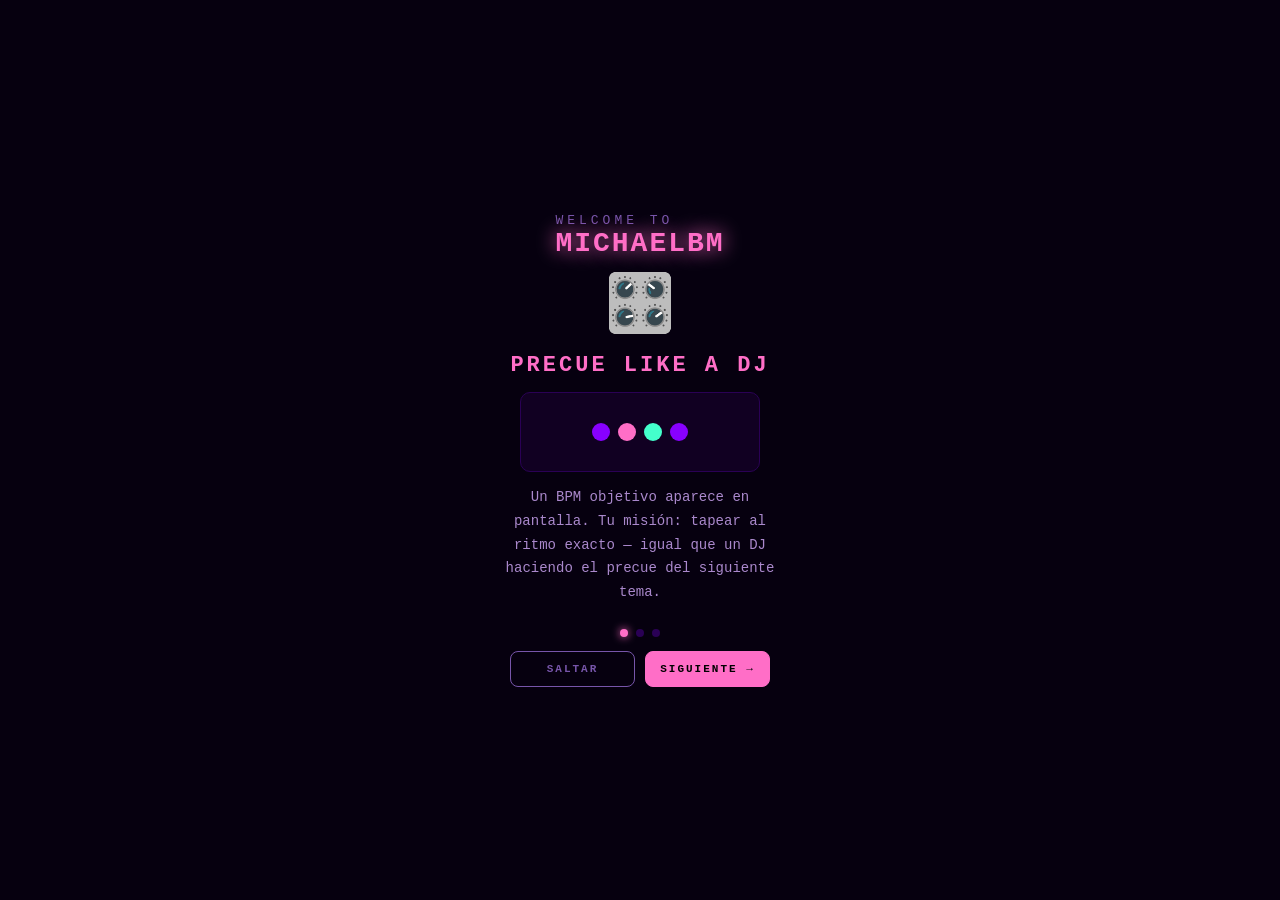
<file: michael_bm_game.html>
<!DOCTYPE html>
<html lang="en">
<head>
<meta charset="UTF-8">
<meta name="viewport" content="width=device-width,initial-scale=1,maximum-scale=1,user-scalable=no,viewport-fit=cover">
<meta name="apple-mobile-web-app-capable" content="yes">
<title>MichaelBM DJ Challenge</title>
<style>
:root {
  --pink:   #ff6ec7;
  --purple: #8800ff;
  --cyan:   #44ffcc;
  --gold:   #ffcc44;
  --red:    #ff3366;
  --bg:     #06000f;
  --panel:  rgba(10,0,24,0.96);
  --border: #2a0055;
  --muted:  #7755aa;
  --beat-dur: 0.484s;
}
*{margin:0;padding:0;box-sizing:border-box;-webkit-tap-highlight-color:transparent;}
html,body{width:100%;height:100%;overflow:hidden;background:var(--bg);color:#fff;font-family:'Courier New',monospace;touch-action:none;}
canvas{display:block;position:fixed;top:0;left:0;width:100%;height:100%;image-rendering:pixelated;}

/* ── SHARED ── */
.layer{position:fixed;top:0;left:0;right:0;bottom:0;z-index:10;}
.hidden{display:none!important;}
.btn{
  display:inline-flex;align-items:center;justify-content:center;gap:6px;
  background:rgba(136,0,255,0.15);border:1.5px solid var(--purple);
  color:#cc88ff;padding:0 18px;height:44px;border-radius:8px;
  cursor:pointer;font-family:inherit;font-size:13px;font-weight:bold;
  text-transform:uppercase;letter-spacing:2px;transition:all .12s;
  -webkit-user-select:none;user-select:none;
}
.btn:hover,.btn:active{background:var(--purple);color:#fff;box-shadow:0 0 18px var(--purple);}
.btn.active{background:var(--pink);border-color:var(--pink);color:#000;box-shadow:0 0 20px var(--pink);}
.btn.sm{height:36px;font-size:11px;padding:0 14px;}
.btn.ghost{background:transparent;border-color:var(--muted);color:var(--muted);}
.btn.ghost:hover{border-color:#fff;color:#fff;background:transparent;box-shadow:none;}
.pill{
  display:inline-flex;align-items:center;justify-content:center;flex-direction:column;
  background:rgba(8,0,22,0.90);border:1.5px solid rgba(80,0,160,0.7);
  backdrop-filter:blur(8px);-webkit-backdrop-filter:blur(8px);
  color:var(--muted);padding:8px 16px;border-radius:10px;cursor:pointer;
  font-family:inherit;font-size:12px;text-transform:uppercase;letter-spacing:1px;
  transition:all .12s;-webkit-user-select:none;user-select:none;min-width:90px;
}
.pill:active,.pill.sel{background:rgba(100,0,220,0.88);border-color:var(--pink);color:#fff;box-shadow:0 0 14px rgba(255,110,199,0.5);}
.pill .sub{font-size:10px;color:var(--gold);margin-top:2px;}
.pill.sel .sub{color:var(--gold);}
input[type=range]{
  -webkit-appearance:none;height:4px;background:var(--border);border-radius:2px;
  outline:none;cursor:pointer;width:100%;
}
input[type=range]::-webkit-slider-thumb{
  -webkit-appearance:none;width:16px;height:16px;background:var(--purple);
  border-radius:50%;box-shadow:0 0 8px var(--purple);
}
select{
  background:rgba(10,0,30,0.8);border:1.5px solid var(--border);color:var(--cyan);
  padding:6px 10px;font-family:inherit;font-size:12px;border-radius:6px;outline:none;cursor:pointer;
}

/* ──────────────────────────────
   ONBOARDING
────────────────────────────── */
#onboard{
  z-index:200;background:var(--bg);display:flex;flex-direction:column;
  align-items:center;justify-content:center;padding:20px;
}
.ob-wrap{width:100%;max-width:360px;display:flex;flex-direction:column;align-items:center;gap:0;}
.ob-slide{display:none;flex-direction:column;align-items:center;text-align:center;gap:14px;animation:fadeIn .3s ease;}
.ob-slide.active{display:flex;}
@keyframes fadeIn{from{opacity:0;transform:translateY(10px);}to{opacity:1;transform:none;}}
.ob-icon{font-size:56px;line-height:1;margin-bottom:4px;}
.ob-title{font-size:22px;font-weight:bold;letter-spacing:3px;text-transform:uppercase;}
.ob-body{font-size:14px;line-height:1.7;color:#aa88cc;max-width:280px;}
.ob-vis{
  width:240px;height:80px;border:1.5px solid var(--border);border-radius:10px;
  background:rgba(136,0,255,0.08);display:flex;align-items:center;justify-content:center;
  gap:8px;padding:10px;overflow:hidden;
}
.ob-beat{
  width:18px;height:18px;border-radius:50%;background:var(--purple);
  animation:obBeat 0.5s ease-in-out infinite;
}
.ob-beat:nth-child(2){animation-delay:0.125s;background:var(--pink);}
.ob-beat:nth-child(3){animation-delay:0.25s;background:var(--cyan);}
.ob-beat:nth-child(4){animation-delay:0.375s;}
@keyframes obBeat{0%,100%{transform:scale(.7);opacity:.5;}50%{transform:scale(1.2);opacity:1;}}
.ob-meter-wrap{width:160px;display:flex;flex-direction:column;gap:4px;}
.ob-meter-bar{height:10px;background:var(--border);border-radius:5px;overflow:hidden;}
.ob-fill{height:100%;width:0;border-radius:5px;animation:fillUp 1.8s ease-in-out infinite;background:linear-gradient(90deg,var(--purple),var(--pink));}
@keyframes fillUp{0%,100%{width:20%;}50%{width:92%;}}
.ob-meter-lbl{font-size:10px;color:var(--muted);text-align:center;letter-spacing:2px;}
.ob-streak{font-size:28px;font-weight:bold;color:var(--gold);animation:scoreUp 1.5s ease-in-out infinite;}
@keyframes scoreUp{0%,100%{opacity:.5;transform:scale(.9);}50%{opacity:1;transform:scale(1.08);}}
.ob-footer{display:flex;flex-direction:column;align-items:center;gap:14px;margin-top:24px;width:100%;}
.ob-dots{display:flex;gap:8px;}
.ob-dot{width:8px;height:8px;border-radius:50%;background:var(--border);transition:all .2s;}
.ob-dot.active{background:var(--pink);box-shadow:0 0 8px var(--pink);}
.ob-nav{display:flex;gap:10px;width:100%;max-width:260px;}
.ob-nav .btn{flex:1;}
.ob-logo{margin-bottom:20px;}
.ob-logo-txt{font-size:13px;color:var(--muted);letter-spacing:4px;text-transform:uppercase;}
.ob-logo-name{font-size:28px;font-weight:bold;color:var(--pink);letter-spacing:2px;text-shadow:0 0 20px var(--pink);}

/* ──────────────────────────────
   MENU OVERLAY
────────────────────────────── */
#menu{z-index:20;pointer-events:none;}
#menu-content{
  position:absolute;bottom:0;left:0;right:0;
  display:flex;flex-direction:column;align-items:center;
  padding:0 20px 40px;gap:16px;pointer-events:all;
  background:linear-gradient(to top,rgba(6,0,15,0.97) 55%,rgba(6,0,15,0.6) 80%,transparent 100%);
}
.menu-title{
  font-size:clamp(26px,7vw,46px);font-weight:bold;letter-spacing:3px;
  color:var(--pink);text-shadow:0 0 24px var(--pink),0 0 50px rgba(255,110,199,.3);
  text-align:center;line-height:1.1;
}
.menu-sub{font-size:clamp(11px,3vw,15px);color:var(--purple);letter-spacing:5px;text-transform:uppercase;}
.diff-row{display:flex;gap:10px;justify-content:center;flex-wrap:wrap;}
.menu-play{
  width:100%;max-width:300px;height:58px;background:var(--pink);border:none;
  border-radius:14px;color:#000;font-family:inherit;font-size:18px;font-weight:bold;
  letter-spacing:3px;cursor:pointer;box-shadow:0 0 30px rgba(255,110,199,.5);
  transition:all .12s;-webkit-user-select:none;user-select:none;
}
.menu-play:active{transform:scale(0.96);box-shadow:0 0 50px rgba(255,110,199,.8);}
.menu-studio-btn{
  width:100%;max-width:300px;height:46px;background:transparent;
  border:1.5px solid var(--cyan);border-radius:12px;color:var(--cyan);
  font-family:inherit;font-size:14px;font-weight:bold;letter-spacing:3px;
  cursor:pointer;transition:all .12s;-webkit-user-select:none;user-select:none;
}
.menu-studio-btn:active{background:rgba(68,255,204,.1);}
.menu-hint{font-size:10px;color:var(--border);letter-spacing:2px;text-align:center;margin-top:-4px;}

/* ──────────────────────────────
   GAME HUD
────────────────────────────── */
#gameHud{z-index:20;display:flex;flex-direction:column;pointer-events:none;}

/* Top bar */
.hud-top{
  display:flex;align-items:center;justify-content:space-between;
  padding:env(safe-area-inset-top,12px) 16px 10px;
  background:linear-gradient(to bottom,rgba(6,0,15,.9),transparent);
  pointer-events:all;
}
.hud-score{font-size:clamp(14px,4vw,18px);font-weight:bold;color:var(--pink);text-shadow:0 0 10px var(--pink);}
.hud-target{text-align:center;}
.hud-target-lbl{font-size:9px;color:var(--muted);letter-spacing:3px;text-transform:uppercase;}
.hud-target-bpm{font-size:clamp(20px,5.5vw,30px);font-weight:bold;color:var(--gold);text-shadow:0 0 12px var(--gold);line-height:1;}
.hud-right{text-align:right;display:flex;flex-direction:column;align-items:flex-end;gap:2px;}
.hud-time{font-size:clamp(13px,3.5vw,16px);color:#cc88ff;}
.hud-streak{font-size:11px;color:var(--pink);}

/* Bottom tap zone */
.hud-bottom{
  margin-top:auto;
  display:flex;flex-direction:column;align-items:center;
  padding:12px 20px calc(env(safe-area-inset-bottom,16px) + 12px);
  background:linear-gradient(to top,rgba(6,0,15,.95) 60%,transparent);
  pointer-events:all;gap:12px;
}
.precision-bar-wrap{width:100%;max-width:360px;}
.prec-label{display:flex;justify-content:space-between;margin-bottom:4px;}
.prec-lbl-txt{font-size:9px;color:var(--muted);letter-spacing:2px;text-transform:uppercase;}
.prec-val{font-size:11px;font-weight:bold;color:#fff;}
.prec-track{height:8px;background:rgba(42,0,85,.6);border-radius:4px;overflow:hidden;border:1px solid var(--border);}
.prec-fill{height:100%;border-radius:4px;transition:width .15s ease,background .2s ease;}
.bpm-readout{font-size:13px;color:var(--muted);letter-spacing:1px;text-align:center;min-height:18px;}
.bpm-readout.locked{color:var(--cyan);}
.bpm-readout.off{color:var(--red);}

/* Tap button */
.tap-area{position:relative;display:flex;align-items:center;justify-content:center;width:150px;height:150px;}
.beat-ring{
  position:absolute;inset:-20px;border-radius:50%;
  border:2px solid rgba(255,110,199,.35);
  animation:beatRing var(--beat-dur) ease-in-out infinite;
  pointer-events:none;
}
.beat-ring-2{
  position:absolute;inset:-8px;border-radius:50%;
  border:1.5px solid rgba(136,0,255,.45);
  animation:beatRing var(--beat-dur) ease-in-out infinite;
  animation-delay:calc(var(--beat-dur)*-.5);
  pointer-events:none;
}
@keyframes beatRing{
  0%,100%{transform:scale(.88);opacity:.3;}
  50%{transform:scale(1.08);opacity:.9;}
}
.tap-btn{
  width:130px;height:130px;border-radius:50%;
  background:radial-gradient(circle at 40% 35%,rgba(136,0,255,.4),rgba(6,0,15,.9));
  border:2.5px solid var(--purple);
  display:flex;align-items:center;justify-content:center;
  cursor:pointer;pointer-events:all;
  font-family:inherit;font-size:22px;font-weight:bold;
  color:#cc88ff;letter-spacing:4px;
  box-shadow:0 0 30px rgba(136,0,255,.4),inset 0 0 20px rgba(136,0,255,.1);
  transition:transform .07s,box-shadow .07s,background .07s;
  -webkit-user-select:none;user-select:none;position:relative;overflow:hidden;
}
.tap-btn:active,.tap-btn.hit{
  transform:scale(.92);
  background:radial-gradient(circle,rgba(136,0,255,.7),rgba(6,0,15,.6));
  box-shadow:0 0 60px var(--purple),inset 0 0 30px rgba(136,0,255,.3);
  color:#fff;
}
.tap-btn.good-flash{border-color:var(--cyan);box-shadow:0 0 50px var(--cyan);}
.tap-btn.bad-flash{border-color:var(--red);box-shadow:0 0 40px var(--red);}
.ripple{
  position:absolute;border-radius:50%;pointer-events:none;
  animation:rippleOut .5s ease-out forwards;
}
@keyframes rippleOut{
  from{width:20px;height:20px;margin:-10px;opacity:.8;}
  to{width:180px;height:180px;margin:-90px;opacity:0;}
}
/* Beat grid dots */
.beat-dots{display:flex;gap:8px;}
.bdot{
  width:10px;height:10px;border-radius:50%;border:1.5px solid var(--border);
  transition:all .08s;
}
.bdot.lit{background:var(--purple);border-color:#aa44ff;box-shadow:0 0 10px var(--purple);}

/* Quit button */
.quit-btn{
  position:absolute;top:calc(env(safe-area-inset-top,10px) + 8px);right:14px;
  width:36px;height:36px;border-radius:50%;
  background:rgba(255,255,255,.07);border:1px solid rgba(255,255,255,.15);
  color:#8866cc;font-size:18px;line-height:1;cursor:pointer;pointer-events:all;
  display:flex;align-items:center;justify-content:center;z-index:30;
}
.quit-btn:active{background:rgba(255,51,102,.3);color:#fff;border-color:var(--red);}

/* Rating badge */
.rating-badge{
  font-size:13px;font-weight:bold;letter-spacing:2px;text-transform:uppercase;
  min-height:20px;text-align:center;text-shadow:0 0 10px currentColor;
}

/* ──────────────────────────────
   GAME OVER
────────────────────────────── */
#gameOver{
  z-index:50;background:rgba(6,0,15,.88);
  display:flex;flex-direction:column;align-items:center;justify-content:center;
  padding:30px 20px;gap:0;
  backdrop-filter:blur(8px);-webkit-backdrop-filter:blur(8px);
}
.over-card{
  width:100%;max-width:340px;
  background:rgba(10,0,24,.9);border:1.5px solid var(--purple);
  border-radius:20px;padding:28px 24px;
  display:flex;flex-direction:column;align-items:center;gap:14px;
  box-shadow:0 0 40px rgba(136,0,255,.3);
}
.over-title{font-size:28px;font-weight:bold;letter-spacing:4px;color:var(--pink);text-shadow:0 0 20px var(--pink);}
.over-score{font-size:36px;font-weight:bold;color:var(--gold);text-shadow:0 0 15px var(--gold);}
.over-stats{display:flex;gap:20px;justify-content:center;flex-wrap:wrap;}
.over-stat{text-align:center;}
.over-stat-v{font-size:18px;font-weight:bold;color:#fff;}
.over-stat-l{font-size:9px;color:var(--muted);letter-spacing:2px;text-transform:uppercase;margin-top:2px;}
.over-rating{font-size:15px;font-weight:bold;letter-spacing:3px;text-transform:uppercase;text-shadow:0 0 12px currentColor;}
.over-divider{width:100%;height:1px;background:var(--border);}
.over-btns{display:flex;flex-direction:column;gap:10px;width:100%;}
.over-btns .btn{width:100%;height:50px;font-size:14px;border-radius:12px;}
.over-btns .btn:first-child{background:var(--pink);border-color:var(--pink);color:#000;font-size:16px;}
.over-btns .btn:first-child:active{background:#ff8ed4;}

/* ──────────────────────────────
   STUDIO
────────────────────────────── */
#studio{
  z-index:100;background:var(--panel);
  display:flex;flex-direction:column;
  overflow:hidden;
}
.studio-nav{
  display:flex;align-items:center;justify-content:space-between;
  padding:calc(env(safe-area-inset-top,10px) + 8px) 16px 10px;
  border-bottom:1px solid var(--border);flex-shrink:0;
  background:rgba(6,0,15,.7);
}
.studio-title{font-size:14px;font-weight:bold;color:var(--pink);letter-spacing:3px;text-transform:uppercase;text-shadow:0 0 8px var(--pink);}
.studio-back{background:none;border:none;color:var(--muted);font-size:13px;font-family:inherit;cursor:pointer;letter-spacing:1px;padding:6px 2px;}
.studio-back:active{color:#fff;}

/* Tabs */
.studio-tabs{display:flex;border-bottom:1px solid var(--border);flex-shrink:0;}
.stab{
  flex:1;padding:12px 0;text-align:center;font-family:inherit;font-size:12px;
  font-weight:bold;letter-spacing:2px;text-transform:uppercase;color:var(--muted);
  background:none;border:none;cursor:pointer;border-bottom:2px solid transparent;
  transition:all .15s;
}
.stab.active{color:var(--pink);border-bottom-color:var(--pink);}
.stab:active{color:#fff;}

/* Studio body */
.studio-body{flex:1;overflow-y:auto;-webkit-overflow-scrolling:touch;padding:14px 14px calc(env(safe-area-inset-bottom,16px)+14px);}

/* Transport */
.transport{display:flex;align-items:center;gap:10px;margin-bottom:14px;flex-wrap:wrap;}
.bpm-group{display:flex;align-items:center;gap:8px;flex:1;min-width:180px;}
.bpm-number{font-size:28px;font-weight:bold;color:var(--pink);text-shadow:0 0 10px var(--pink);min-width:46px;}
.bpm-lbl{font-size:10px;color:var(--muted);letter-spacing:2px;text-transform:uppercase;line-height:1.2;}
.bpm-lbl span{display:block;}

/* Presets */
.preset-row{display:flex;gap:6px;flex-wrap:nowrap;overflow-x:auto;margin-bottom:14px;padding-bottom:4px;-webkit-overflow-scrolling:touch;}
.preset-row::-webkit-scrollbar{height:3px;}
.preset-row::-webkit-scrollbar-track{background:var(--border);}
.preset-row::-webkit-scrollbar-thumb{background:var(--purple);}
.preset-chip{
  flex-shrink:0;padding:7px 14px;border:1.5px solid var(--border);
  border-radius:20px;background:transparent;color:var(--muted);
  font-family:inherit;font-size:11px;font-weight:bold;letter-spacing:1px;
  text-transform:uppercase;cursor:pointer;white-space:nowrap;transition:all .12s;
}
.preset-chip:active,.preset-chip.active{background:rgba(136,0,255,.3);border-color:var(--purple);color:#fff;box-shadow:0 0 10px rgba(136,0,255,.4);}

/* Drum machine */
.dm-section{margin-bottom:4px;}
.dm-label{font-size:9px;color:var(--muted);letter-spacing:3px;text-transform:uppercase;margin-bottom:8px;}
.track-row{display:flex;align-items:center;margin-bottom:6px;gap:0;}
.track-lbl{width:48px;font-size:9px;color:var(--muted);text-transform:uppercase;letter-spacing:1px;flex-shrink:0;text-align:right;padding-right:8px;}
.steps-scroll{display:flex;gap:3px;overflow-x:auto;-webkit-overflow-scrolling:touch;flex:1;}
.steps-scroll::-webkit-scrollbar{display:none;}
.step{
  flex-shrink:0;width:28px;height:28px;border-radius:5px;
  border:1.5px solid rgba(42,0,85,.8);background:rgba(10,0,24,.8);
  cursor:pointer;transition:all .07s;position:relative;
}
.step.q4{border-left-color:rgba(136,0,255,.5);}
.step.on{background:var(--purple);border-color:#aa44ff;box-shadow:0 0 6px rgba(136,0,255,.7);}
.step.cur{border-color:#fff!important;box-shadow:0 0 12px #fff!important;}
.step:active{opacity:.7;}
.track-vol{width:44px;flex-shrink:0;margin-left:6px;}

/* Synth */
.pads-grid{display:grid;grid-template-columns:repeat(4,1fr);gap:8px;margin-bottom:14px;}
.pad{
  aspect-ratio:1;border-radius:12px;border:1.5px solid rgba(34,102,85,.6);
  background:rgba(5,20,15,.8);display:flex;flex-direction:column;
  align-items:center;justify-content:center;cursor:pointer;
  color:var(--cyan);font-size:20px;font-weight:bold;transition:all .08s;
  -webkit-user-select:none;user-select:none;text-shadow:0 0 8px var(--cyan);
  box-shadow:inset 0 0 10px rgba(68,255,204,.05);
}
.pad:active,.pad.hit{background:var(--cyan);color:#000;box-shadow:0 0 22px var(--cyan);text-shadow:none;border-color:var(--cyan);}
.pad-note{font-size:9px;color:#22aa88;margin-top:3px;}
.pad.hit .pad-note{color:#003322;}
.synth-knobs{display:grid;grid-template-columns:1fr 1fr;gap:12px;}
.knob-group{display:flex;flex-direction:column;gap:6px;}
.knob-lbl{font-size:10px;color:var(--cyan);letter-spacing:2px;text-transform:uppercase;}

/* ── STUDIO IMPROVEMENTS ── */
.studio-hint{font-size:10px;color:var(--muted);letter-spacing:1.5px;line-height:1.6;margin-bottom:12px;padding:8px 10px;background:rgba(136,0,255,0.06);border-left:2px solid var(--border);border-radius:0 6px 6px 0;}
.studio-hint b{color:#aa88cc;}
.studio-section{margin-bottom:20px;}
.studio-section-head{display:flex;align-items:center;justify-content:space-between;margin-bottom:8px;}
.studio-section-lbl{font-size:9px;color:var(--muted);letter-spacing:3px;text-transform:uppercase;}
.transport{gap:10px;margin-bottom:10px;}
.bpm-group{gap:10px;}
.bpm-badge{background:rgba(255,110,199,0.1);border:1px solid rgba(255,110,199,0.3);padding:3px 8px;border-radius:4px;font-size:9px;color:var(--pink);letter-spacing:2px;}
/* REC button */
.rec-btn{
  display:inline-flex;align-items:center;gap:6px;height:36px;padding:0 14px;
  background:rgba(255,51,102,0.15);border:1.5px solid var(--red);
  color:var(--red);font-family:inherit;font-size:11px;font-weight:bold;
  letter-spacing:2px;text-transform:uppercase;border-radius:8px;cursor:pointer;
  transition:all .15s;
}
.rec-btn:hover{background:rgba(255,51,102,0.3);}
.rec-btn.recording{background:var(--red);color:#fff;animation:recPulse 1s ease-in-out infinite;}
@keyframes recPulse{0%,100%{box-shadow:0 0 6px var(--red);}50%{box-shadow:0 0 18px var(--red),0 0 30px rgba(255,51,102,.4);}}
.rec-btn:disabled{opacity:0.4;cursor:not-allowed;animation:none;}
.rec-status{font-size:9px;color:var(--red);letter-spacing:2px;text-align:center;min-height:14px;margin-top:4px;}
/* Pads improved */
.pads-grid{gap:10px;margin-bottom:16px;}
.pad{border-radius:10px;font-size:18px;gap:2px;}
/* Steps improved */
.step{width:26px;height:30px;border-radius:4px;}
.track-row{margin-bottom:8px;}
.track-lbl{width:52px;font-size:10px;}
</style>
</head>
<body>
<canvas id="c"></canvas>

<!-- ─── ONBOARDING ─── -->
<div id="onboard" class="layer">
  <div class="ob-wrap">
    <div class="ob-logo">
      <div class="ob-logo-txt">welcome to</div>
      <div class="ob-logo-name">MICHAELBM</div>
    </div>

    <div class="ob-slide active" data-i="0">
      <div class="ob-icon">🎛️</div>
      <div class="ob-title" style="color:var(--pink)">PRECUE LIKE A DJ</div>
      <div class="ob-vis">
        <div class="ob-beat"></div><div class="ob-beat"></div>
        <div class="ob-beat"></div><div class="ob-beat"></div>
      </div>
      <div class="ob-body">Un BPM objetivo aparece en pantalla. Tu misión: tapear al ritmo exacto — igual que un DJ haciendo el precue del siguiente tema.</div>
    </div>

    <div class="ob-slide" data-i="1">
      <div class="ob-icon">👆</div>
      <div class="ob-title" style="color:var(--cyan)">SEGUÍ EL PULSO</div>
      <div class="ob-vis">
        <div style="display:flex;flex-direction:column;align-items:center;gap:6px;width:100%;">
          <div class="ob-meter-wrap" style="width:90%">
            <div class="ob-meter-bar"><div class="ob-fill"></div></div>
            <div class="ob-meter-lbl">PRECISION</div>
          </div>
          <div style="font-size:11px;color:var(--muted);letter-spacing:2px;">el anillo pulsa al target BPM</div>
        </div>
      </div>
      <div class="ob-body">El anillo que rodea el botón late exactamente al BPM objetivo. Tapea cuando se expande. La barra de precisión te dice qué tan sincronizado estás.</div>
    </div>

    <div class="ob-slide" data-i="2">
      <div class="ob-icon">🔥</div>
      <div class="ob-title" style="color:var(--gold)">CARGÁ EL CROWD</div>
      <div class="ob-vis">
        <div style="display:flex;flex-direction:column;align-items:center;gap:4px;">
          <div class="ob-streak">×4 STREAK</div>
          <div style="font-size:10px;color:var(--muted);letter-spacing:2px;">+480 PTS</div>
        </div>
      </div>
      <div class="ob-body">Mantenete en el beat para cargar la energía del crowd. Los streaks multiplican tu puntaje. ¡Cuanto más tiempo locked in, más puntos!</div>
    </div>

    <div class="ob-footer">
      <div class="ob-dots">
        <div class="ob-dot active"></div>
        <div class="ob-dot"></div>
        <div class="ob-dot"></div>
      </div>
      <div class="ob-nav">
        <button class="btn ghost sm" id="obSkip">Saltar</button>
        <button class="btn sm" id="obNext" style="background:var(--pink);border-color:var(--pink);color:#000;">SIGUIENTE →</button>
      </div>
    </div>
  </div>
</div>

<!-- ─── MENU OVERLAY ─── -->
<div id="menu" class="layer hidden">
  <div id="menu-content">
    <div class="menu-title">★ MICHAELBM ★</div>
    <div class="menu-sub">DJ Challenge</div>
    <div class="diff-row" id="diffRow"></div>
    <button class="menu-play" id="menuPlay">▶ &nbsp;START</button>
    <button class="menu-studio-btn" id="menuStudio">🎹 &nbsp;STUDIO</button>
    <div class="menu-hint">TAP ANYWHERE · SPACE KEY</div>
  </div>
</div>

<!-- ─── GAME HUD ─── -->
<div id="gameHud" class="layer hidden">
  <button class="quit-btn" id="quitBtn" title="Salir">✕</button>

  <div class="hud-top">
    <div class="hud-score" id="hudScore">0</div>
    <div class="hud-target">
      <div class="hud-target-lbl">TARGET</div>
      <div class="hud-target-bpm" id="hudTarget">124</div>
    </div>
    <div class="hud-right">
      <div class="hud-time" id="hudTime">0s</div>
      <div class="hud-streak" id="hudStreak"></div>
    </div>
  </div>

  <div class="hud-bottom">
    <div class="rating-badge" id="ratingBadge"></div>

    <div class="tap-area" id="tapArea">
      <div class="beat-ring"></div>
      <div class="beat-ring-2"></div>
      <button class="tap-btn" id="tapBtn">TAP</button>
    </div>

    <div class="beat-dots" id="beatDots">
      <div class="bdot"></div><div class="bdot"></div>
      <div class="bdot"></div><div class="bdot"></div>
    </div>

    <div class="precision-bar-wrap">
      <div class="prec-label">
        <span class="prec-lbl-txt">Precision</span>
        <span class="prec-val" id="precVal">–</span>
      </div>
      <div class="prec-track">
        <div class="prec-fill" id="precFill" style="width:0%;background:var(--muted);"></div>
      </div>
    </div>

    <div class="bpm-readout" id="bpmReadout">Empezá a tapear al ritmo…</div>
  </div>
</div>

<!-- ─── GAME OVER ─── -->
<div id="gameOver" class="layer hidden">
  <div class="over-card">
    <div class="over-title">GAME OVER</div>
    <div class="over-score" id="overScore">0</div>
    <div class="over-stats">
      <div class="over-stat"><div class="over-stat-v" id="overStreak">0</div><div class="over-stat-l">Best Streak</div></div>
      <div class="over-stat"><div class="over-stat-v" id="overTime">0s</div><div class="over-stat-l">Tiempo</div></div>
      <div class="over-stat"><div class="over-stat-v" id="overTaps">0</div><div class="over-stat-l">Taps</div></div>
    </div>
    <div class="over-divider"></div>
    <div class="over-rating" id="overRating">Keep Practicing</div>
    <div class="over-btns">
      <button class="btn" id="replayBtn">▶ Jugar de nuevo</button>
      <button class="btn ghost" id="overMenuBtn">← Menú</button>
    </div>
  </div>
</div>

<!-- ─── STUDIO ─── -->
<div id="studio" class="layer hidden">
  <div class="studio-nav">
    <button class="studio-back" id="studioBack">← Volver</button>
    <div class="studio-title">Studio</div>
    <button class="rec-btn" id="recBtn">⬤ REC</button>
  </div>

  <div class="studio-tabs">
    <button class="stab active" data-tab="drums">🥁 Drums</button>
    <button class="stab" data-tab="synth">🎹 Synth</button>
  </div>

  <div class="studio-body">

    <!-- DRUMS TAB -->
    <div id="tabDrums">
      <p class="studio-hint">Tap <b>▶ Play</b> to start the loop. Click any <b>step</b> to toggle it on/off. Drag the <b>BPM</b> slider to adjust tempo. Load a <b>preset</b> groove to get started fast.</p>
      <div class="transport">
        <div class="bpm-group">
          <div>
            <div class="bpm-number" id="bdsp">124</div>
            <div class="bpm-lbl"><span>BPM</span></div>
          </div>
          <input type="range" id="bslider" min="110" max="135" value="124" style="flex:1">
        </div>
        <button class="btn" id="playBtn" style="min-width:90px;">▶ Play</button>
      </div>

      <div class="preset-row" id="presetRow"></div>

      <div class="dm-label">◈ Secuenciador 16 pasos</div>
      <div id="drumGrid"></div>
      <p class="rec-status" id="recStatus"></p>
    </div>

    <!-- SYNTH TAB -->
    <div id="tabSynth" class="hidden">
      <p class="studio-hint">Tap the <b>pads</b> to play notes. <b>Waveform</b> + <b>Octave</b> change the sound character. <b>Filter</b> cuts high frequencies (lower = darker). <b>Decay</b> sets note length. <b>Reverb</b> adds space and depth.</p>
      <div class="dm-label" style="margin-bottom:12px;">◈ Pads de melodía</div>
      <div class="pads-grid" id="synthPads"></div>
      <div class="dm-label" style="margin-bottom:12px;">◈ Parámetros del Synth</div>
      <div class="synth-knobs">
        <div class="knob-group">
          <span class="knob-lbl">Waveform</span>
          <select id="waveform">
            <option value="sawtooth">Sawtooth</option>
            <option value="square">Square</option>
            <option value="sine">Sine</option>
            <option value="triangle">Triangle</option>
          </select>
        </div>
        <div class="knob-group">
          <span class="knob-lbl">Octave</span>
          <select id="octaveCtl">
            <option value="0.5">Low</option>
            <option value="1" selected>Mid</option>
            <option value="2">High</option>
          </select>
        </div>
        <div class="knob-group">
          <span class="knob-lbl">Filter <span id="filterVal" style="color:#fff">3000</span></span>
          <input type="range" id="filterCtl" min="300" max="10000" value="3000">
        </div>
        <div class="knob-group">
          <span class="knob-lbl">Reverb <span id="reverbVal" style="color:#fff">30</span>%</span>
          <input type="range" id="reverbCtl" min="0" max="100" value="30">
        </div>
        <div class="knob-group">
          <span class="knob-lbl">Decay <span id="decayVal" style="color:#fff">0.5</span>s</span>
          <input type="range" id="decayCtl" min="0.05" max="2.0" step="0.05" value="0.5">
        </div>
        <div class="knob-group">
          <span class="knob-lbl">Volume</span>
          <input type="range" id="synthVol" min="0" max="1" step="0.05" value="0.5">
        </div>
      </div>
    </div>

  </div>
</div>

<script>
'use strict';
/* ═══════════════════════════════════════════════
   AUDIO ENGINE
═══════════════════════════════════════════════ */
const Audio = (() => {
  let ctx, dry, rev, wet;
  let sWave='sawtooth', sFilt=3000, sDec=0.5, sRev=0.3, sOct=1, sVol=0.5;

  function init(){
    if(ctx) return;
    ctx = new(window.AudioContext||window.webkitAudioContext)();
    dry = ctx.createGain(); dry.gain.value=1; dry.connect(ctx.destination);
    rev = ctx.createConvolver();
    const len=ctx.sampleRate*1.8, buf=ctx.createBuffer(2,len,ctx.sampleRate);
    for(let c=0;c<2;c++){const d=buf.getChannelData(c);for(let i=0;i<len;i++)d[i]=(Math.random()*2-1)*Math.pow(1-i/len,2.5);}
    rev.buffer=buf;
    wet=ctx.createGain(); wet.gain.value=0.28; rev.connect(wet); wet.connect(ctx.destination);
  }
  function resume(){if(ctx&&ctx.state==='suspended')ctx.resume();}
  function t(){return ctx?ctx.currentTime:0;}

  function kick(when,v=1){
    if(!ctx)return;
    const o=ctx.createOscillator(), g=ctx.createGain();
    o.connect(g); g.connect(dry);
    o.frequency.setValueAtTime(155,when); o.frequency.exponentialRampToValueAtTime(0.01,when+0.44);
    g.gain.setValueAtTime(v,when); g.gain.exponentialRampToValueAtTime(.001,when+0.44);
    o.start(when); o.stop(when+0.45);
    const o2=ctx.createOscillator(),g2=ctx.createGain();
    o2.type='sine';o2.connect(g2);g2.connect(dry);
    o2.frequency.setValueAtTime(52,when);o2.frequency.exponentialRampToValueAtTime(.01,when+.28);
    g2.gain.setValueAtTime(v*1.1,when);g2.gain.exponentialRampToValueAtTime(.001,when+.28);
    o2.start(when);o2.stop(when+.29);
  }
  function snare(when,v=1){
    if(!ctx)return;
    const sz=Math.floor(ctx.sampleRate*.13),nb=ctx.createBuffer(1,sz,ctx.sampleRate),d=nb.getChannelData(0);
    for(let i=0;i<sz;i++)d[i]=Math.random()*2-1;
    const ns=ctx.createBufferSource();ns.buffer=nb;
    const bp=ctx.createBiquadFilter();bp.type='bandpass';bp.frequency.value=1500;bp.Q.value=0.9;
    const g=ctx.createGain();
    g.gain.setValueAtTime(v*.65,when);g.gain.exponentialRampToValueAtTime(.001,when+.13);
    ns.connect(bp);bp.connect(g);g.connect(dry);ns.start(when);ns.stop(when+.14);
    const o=ctx.createOscillator(),go=ctx.createGain();
    o.type='triangle';o.frequency.value=195;o.connect(go);go.connect(dry);
    go.gain.setValueAtTime(v*.22,when);go.gain.exponentialRampToValueAtTime(.001,when+.07);
    o.start(when);o.stop(when+.08);
  }
  function hat(when,v=1,open=false){
    if(!ctx)return;
    const dur=open?.26:.042, sz=Math.floor(ctx.sampleRate*dur)+1;
    const nb=ctx.createBuffer(1,sz,ctx.sampleRate),d=nb.getChannelData(0);
    for(let i=0;i<sz;i++)d[i]=Math.random()*2-1;
    const ns=ctx.createBufferSource();ns.buffer=nb;
    const hp=ctx.createBiquadFilter();hp.type='highpass';hp.frequency.value=8500;
    const g=ctx.createGain();
    g.gain.setValueAtTime(v*(open?.34:.28),when);g.gain.exponentialRampToValueAtTime(.001,when+dur);
    ns.connect(hp);hp.connect(g);g.connect(dry);ns.start(when);ns.stop(when+dur+.01);
  }
  function perc(when,v=1){
    if(!ctx)return;
    const o=ctx.createOscillator(),g=ctx.createGain();
    o.type='square';o.frequency.setValueAtTime(880,when);o.frequency.exponentialRampToValueAtTime(380,when+.04);
    g.gain.setValueAtTime(v*.25,when);g.gain.exponentialRampToValueAtTime(.001,when+.06);
    o.connect(g);g.connect(dry);o.start(when);o.stop(when+.07);
  }
  function synth(freq,when){
    if(!ctx)return;
    const f=freq*sOct;
    const o1=ctx.createOscillator(),o2=ctx.createOscillator();
    const fil=ctx.createBiquadFilter(),g=ctx.createGain();
    o1.type=o2.type=sWave;o1.frequency.value=f;o2.frequency.value=f*1.004;
    fil.type='lowpass';fil.frequency.setValueAtTime(sFilt*2.5,when);fil.frequency.exponentialRampToValueAtTime(sFilt,when+.1);fil.Q.value=2;
    g.gain.setValueAtTime(sVol,when);g.gain.setValueAtTime(sVol,when+.05);g.gain.exponentialRampToValueAtTime(.001,when+sDec);
    o1.connect(fil);o2.connect(fil);fil.connect(g);g.connect(dry);
    if(sRev>0){const gr=ctx.createGain();gr.gain.value=sRev;fil.connect(gr);gr.connect(rev);}
    o1.start(when);o2.start(when);o1.stop(when+sDec+.1);o2.stop(when+sDec+.1);
  }
  function setWave(w){sWave=w;} function setFilter(f){sFilt=f;} function setDecay(d){sDec=d;}
  function setRev(r){sRev=r/100;} function setOct(o){sOct=parseFloat(o);} function setVol(v){sVol=v;}
  let streamDest=null;
  function getStream(){
    if(!ctx) return null;
    if(!streamDest){
      streamDest=ctx.createMediaStreamDestination();
      dry.connect(streamDest);
      wet.connect(streamDest);
    }
    return streamDest.stream;
  }
  return{init,resume,t,kick,snare,hat,perc,synth,setWave,setFilter,setDecay,setRev,setOct,setVol,getStream};
})();

/* ═══════════════════════════════════════════════
   SEQUENCER
═══════════════════════════════════════════════ */
const Seq = (() => {
  const TRACKS=['KICK','CLAP','HIHAT','OPEN HH','PERC'];
  let bpm=124, step=-1, playing=false, nextT=0, timer=null;
  let grid=TRACKS.map(()=>new Array(16).fill(false));

  const PRESETS=[
    {name:'House Classic',bpm:124,g:[[1,0,0,0,1,0,0,0,1,0,0,0,1,0,0,0],[0,0,0,0,1,0,0,0,0,0,0,0,1,0,0,0],[1,0,1,0,1,0,1,0,1,0,1,0,1,0,1,0],[0,0,0,0,0,0,0,1,0,0,0,0,0,0,0,1],[0,0,1,0,0,0,0,0,0,0,1,0,0,0,0,0]]},
    {name:'Deep House',  bpm:122,g:[[1,0,0,0,0,0,1,0,1,0,0,0,0,0,0,0],[0,0,0,0,1,0,0,0,0,0,0,0,1,0,0,0],[1,1,1,1,1,1,1,1,1,1,1,1,1,1,1,1],[0,0,0,0,0,0,0,0,0,0,1,0,0,0,0,0],[0,0,0,1,0,0,0,0,0,0,0,1,0,0,0,0]]},
    {name:'Afro House',  bpm:126,g:[[1,0,0,1,0,0,1,0,0,1,0,0,1,0,0,0],[0,0,0,0,1,0,0,0,0,0,0,0,1,0,0,0],[0,1,0,1,0,1,0,1,0,1,0,1,0,1,0,1],[0,0,0,0,0,0,1,0,0,0,0,0,0,0,1,0],[1,0,1,0,1,0,1,0,1,0,1,0,1,0,1,0]]},
    {name:'Tech House',  bpm:128,g:[[1,0,0,0,1,0,0,0,1,0,0,0,1,0,0,0],[0,0,1,0,0,0,1,0,0,0,1,0,0,0,1,0],[1,1,0,1,1,1,0,1,1,1,0,1,1,1,0,1],[0,0,0,0,0,1,0,0,0,0,0,0,0,1,0,0],[0,1,0,0,1,0,0,1,0,0,1,0,0,1,0,1]]},
    {name:'Clear',       bpm:124,g:TRACKS.map(()=>new Array(16).fill(false))}
  ];

  function load(idx){
    const p=PRESETS[idx];if(!p)return;
    bpm=p.bpm;grid=p.g.map(r=>r.map(v=>!!v));
    document.getElementById('bdsp').textContent=bpm;
    document.getElementById('bslider').value=bpm;
    document.querySelectorAll('.preset-chip').forEach((c,i)=>c.classList.toggle('active',i===idx));
  }
  function sched(){
    const spS=(60/bpm)/4;
    while(nextT<Audio.t()+0.1){
      const s=(step+1)%16, at=nextT;
      if(grid[0][s])Audio.kick(at,.9);
      if(grid[1][s])Audio.snare(at,.8);
      if(grid[2][s])Audio.hat(at,.6,false);
      if(grid[3][s])Audio.hat(at,.5,true);
      if(grid[4][s])Audio.perc(at,.5);
      window.dispatchEvent(new CustomEvent('seqstep',{detail:{s}}));
      step=s;nextT+=spS;
    }
    timer=setTimeout(sched,22);
  }
  function start(){Audio.init();Audio.resume();if(playing)return;playing=true;step=-1;nextT=Audio.t()+.07;sched();}
  function stop(){playing=false;if(timer)clearTimeout(timer);timer=null;step=-1;window.dispatchEvent(new CustomEvent('seqstep',{detail:{s:-1}}));}
  function toggle(){playing?stop():start();return playing;}
  function flip(t,s){grid[t][s]=!grid[t][s];return grid[t][s];}
  function setBpm(v){bpm=Math.max(110,Math.min(135,v));}
  return{load,toggle,flip,setBpm,playing:()=>playing,getGrid:()=>grid,getTracks:()=>TRACKS,getBpm:()=>bpm,getPresets:()=>PRESETS};
})();

/* ═══════════════════════════════════════════════
   CANVAS RENDERER
═══════════════════════════════════════════════ */
const Ren = (() => {
  const cv=document.getElementById('c'), cx=cv.getContext('2d');
  let W,H;
  function resize(){W=cv.width=window.innerWidth;H=cv.height=window.innerHeight;}
  window.addEventListener('resize',resize);resize();

  let bob=0,bobD=1,wT=0,r1=0,r2=0;

  function clear(){cx.fillStyle='#06000f';cx.fillRect(0,0,W,H);}

  // Geometric DJ character — no pixel grid, clean shapes
  // x/y = top-left of the character bounding box (total ~76s wide, ~92s tall)
  function drawMB(x,y,sc,anim){
    if(anim){bob+=0.05*bobD;if(Math.abs(bob)>1.8)bobD*=-1;}
    const dy=anim?Math.round(bob):0;
    const s=sc;
    const hx=x+38*s;          // head center x (38 = half of 76)
    const hy=y+dy+28*s;        // head center y
    const hr=20*s;             // head radius
    const cupR=12*s;           // headphone cup radius
    const cupLX=hx-hr-11*s;    // left cup center
    const cupRX=hx+hr+11*s;    // right cup center

    // ── HP BAND (arc over head) ──
    cx.save();
    cx.strokeStyle='#1a1a1a'; cx.lineWidth=5.5*s; cx.lineCap='round';
    cx.beginPath(); cx.arc(hx,hy,hr+10*s,-Math.PI*.88,-Math.PI*.12); cx.stroke();
    cx.restore();

    // ── HP CUPS ──
    [cupLX, cupRX].forEach(ex=>{
      cx.fillStyle='#141414'; cx.beginPath(); cx.arc(ex,hy,cupR,0,Math.PI*2); cx.fill();
      cx.fillStyle='#2a2a2a'; cx.beginPath(); cx.arc(ex,hy,cupR*.65,0,Math.PI*2); cx.fill();
      cx.fillStyle='#505050'; cx.beginPath(); cx.arc(ex,hy,cupR*.22,0,Math.PI*2); cx.fill();
    });

    // ── HEAD ──
    cx.fillStyle='#c8906a';
    cx.beginPath(); cx.arc(hx,hy,hr,0,Math.PI*2); cx.fill();

    // ── HAIR (top half clipped to head circle) ──
    cx.save();
    cx.beginPath(); cx.arc(hx,hy,hr,0,Math.PI*2); cx.clip();
    cx.fillStyle='#111'; cx.fillRect(hx-hr,hy-hr,hr*2,hr*.55); cx.restore();

    // ── SUNGLASSES (two dark rectangles + silver bridge) ──
    const gW=13*s, gH=8*s, gY=hy-2*s;
    cx.fillStyle='#030310';
    cx.fillRect(hx-hr*.65-gW*.5, gY-gH*.5, gW, gH);
    cx.fillRect(hx+hr*.65-gW*.5, gY-gH*.5, gW, gH);
    cx.fillStyle='#777';
    cx.fillRect(hx-3.5*s, gY-1.5*s, 7*s, 3*s);   // bridge
    // thin light frame edge (top)
    cx.fillStyle='rgba(200,200,200,0.25)';
    cx.fillRect(hx-hr*.65-gW*.5, gY-gH*.5, gW, 1.5*s);
    cx.fillRect(hx+hr*.65-gW*.5, gY-gH*.5, gW, 1.5*s);

    // ── BEARD / STUBBLE (lower face, clipped) ──
    cx.save();
    cx.beginPath(); cx.arc(hx,hy,hr,0,Math.PI*2); cx.clip();
    cx.fillStyle='#171717'; cx.fillRect(hx-hr*.9, hy+hr*.08, hr*1.8, hr); cx.restore();
    // Upper lip mustache line
    cx.save();
    cx.beginPath(); cx.arc(hx,hy,hr,0,Math.PI*2); cx.clip();
    cx.fillStyle='#222'; cx.fillRect(hx-hr*.55, hy+hr*.06, hr*1.1, hr*.14); cx.restore();

    // ── BODY / JERSEY ──
    const bt=hy+hr-3*s, bW=36*s, bH=38*s;
    cx.fillStyle='#4e6daa';
    cx.fillRect(hx-bW*.5, bt, bW, bH);
    // Jersey collar
    cx.fillStyle='#6080c0';
    cx.fillRect(hx-9*s, bt, 18*s, 8*s);
    // Subtle jersey stripe
    cx.fillStyle='rgba(255,255,255,0.06)';
    cx.fillRect(hx-bW*.5, bt+14*s, bW, 3*s);

    // ── ARMS ──
    cx.fillStyle='#4e6daa';
    cx.fillRect(hx-bW*.5-9*s, bt+4*s, 10*s, 20*s);
    cx.fillRect(hx+bW*.5-1*s,  bt+4*s, 10*s, 20*s);
    cx.fillStyle='#b88860';   // forearms/hands skin
    cx.fillRect(hx-bW*.5-9*s, bt+20*s, 10*s, 16*s);
    cx.fillRect(hx+bW*.5-1*s,  bt+20*s, 10*s, 16*s);
  }

  function wavDisp(x,y,w,h,on){
    wT+=on?.09:.02;
    cx.fillStyle='#00100a';cx.fillRect(x,y,w,h);
    cx.strokeStyle='#00ff55';cx.lineWidth=1.5;cx.beginPath();
    for(let i=0;i<w;i++){const v=Math.sin((i/w)*Math.PI*9+wT)*Math.sin((i/w)*Math.PI*2.2)*(h*.4);i===0?cx.moveTo(x+i,y+h/2+v):cx.lineTo(x+i,y+h/2+v);}
    cx.stroke();
  }

  function drawBooth(bx,by,on){
    r1+=on?.026:.006;r2+=on?.025:.005;
    // CDJ Left
    cx.fillStyle='#141414';cx.fillRect(bx-130,by,112,78);
    cx.fillStyle='#1b1b1b';cx.fillRect(bx-126,by+4,104,70);
    wavDisp(bx-124,by+7,62,24,on);
    cx.save();cx.translate(bx-70,by+52);
    for(let i=0;i<8;i++){cx.fillStyle=i%2?'#2e2e2e':'#383838';cx.beginPath();cx.moveTo(0,0);cx.arc(0,0,22,i*Math.PI/4+r1,(i+1)*Math.PI/4+r1);cx.fill();}
    cx.fillStyle='#1e1e1e';cx.beginPath();cx.arc(0,0,13,0,Math.PI*2);cx.fill();
    cx.fillStyle='#555';cx.beginPath();cx.arc(0,0,4,0,Math.PI*2);cx.fill();
    cx.restore();
    // CDJ Right
    cx.fillStyle='#141414';cx.fillRect(bx+18,by,112,78);
    cx.fillStyle='#1b1b1b';cx.fillRect(bx+22,by+4,104,70);
    wavDisp(bx+60,by+7,62,24,on);
    cx.save();cx.translate(bx+74,by+52);
    for(let i=0;i<8;i++){cx.fillStyle=i%2?'#2e2e2e':'#383838';cx.beginPath();cx.moveTo(0,0);cx.arc(0,0,22,i*Math.PI/4+r2,(i+1)*Math.PI/4+r2);cx.fill();}
    cx.fillStyle='#1e1e1e';cx.beginPath();cx.arc(0,0,13,0,Math.PI*2);cx.fill();
    cx.fillStyle='#555';cx.beginPath();cx.arc(0,0,4,0,Math.PI*2);cx.fill();
    cx.restore();
    // Mixer
    cx.fillStyle='#0e0e0e';cx.fillRect(bx-22,by-10,44,88);
    cx.fillStyle='#141414';cx.fillRect(bx-18,by-6,36,80);
    for(let i=0;i<4;i++){const fx=bx-13+i*9;cx.fillStyle='#383838';cx.fillRect(fx,by+6,3,38);cx.fillStyle=i===1?'#8800ff':'#444';cx.fillRect(fx-1,by+10+i*7,5,4);}
    cx.fillStyle='#1a0033';cx.fillRect(bx-14,by+50,28,20);cx.strokeStyle='#8800ff';cx.lineWidth=.5;cx.strokeRect(bx-14,by+50,28,20);
    const px2=bx+Math.sin(wT)*5,py2=by+60+Math.cos(wT*1.2)*4;
    cx.fillStyle='#ff6ec7';cx.beginPath();cx.arc(px2,py2,3,0,Math.PI*2);cx.fill();
    // Table
    cx.fillStyle='#150025';cx.fillRect(bx-155,by+78,310,18);
    cx.fillStyle='#3a0077';cx.fillRect(bx-155,by+78,310,2);
    if(on){for(let i=0;i<16;i++){cx.fillStyle=`hsl(${(i*22+wT*28)%360},100%,60%)`;cx.globalAlpha=.75+Math.sin(wT*4+i)*.2;cx.fillRect(bx-150+i*20,by+76,18,3);}cx.globalAlpha=1;}
  }

  let crowd=[];
  function initCrowd(){crowd=[];for(let i=0;i<88;i++)crowd.push({x:Math.random()*W,y:H-14-Math.random()*88,h:13+Math.random()*22,w:5+Math.random()*9,col:['#ff6ec7','#8800ff','#44ffcc','#ff3366','#ffaa00','#eee'][~~(Math.random()*6)],ph:Math.random()*Math.PI*2,sp:.022+Math.random()*.05});}
  function drawCrowd(e){
    const g=cx.createLinearGradient(0,H-130,0,H);
    g.addColorStop(0,'rgba(0,0,0,0)');g.addColorStop(1,`rgba(100,0,180,${e/380})`);
    cx.fillStyle=g;cx.fillRect(0,H-130,W,130);
    for(const p of crowd){p.ph+=p.sp*(1+e/55);const b=Math.sin(p.ph)*(3+e/22);cx.fillStyle=p.col;cx.globalAlpha=.5+e/320;cx.fillRect(p.x-p.w/2,p.y-p.h+b,p.w,p.h);cx.beginPath();cx.arc(p.x,p.y-p.h+b-5,5,0,Math.PI*2);cx.fill();if(e>65&&Math.sin(p.ph)>.45){cx.fillRect(p.x+p.w/2,p.y-p.h+b-14,3,14);}}
    cx.globalAlpha=1;
  }

  let bldgs=[];
  function initSky(){bldgs=[];let x=0;while(x<W+80){const w=22+Math.random()*65,h=50+Math.random()*130;bldgs.push({x,y:H-188-h,w,h});x+=w+3+Math.random()*8;}}
  function drawSky(){
    for(const b of bldgs){cx.fillStyle='#0b001d';cx.fillRect(b.x,b.y,b.w,b.h);cx.fillStyle='#190030';cx.fillRect(b.x,b.y,b.w,2);const cols=~~(b.w/9),rows=~~(b.h/11);for(let r=0;r<rows;r++)for(let c=0;c<cols;c++)if((r+c*r)%3!==0){cx.fillStyle=Math.random()>.5?'#ffffbb':'#8866ff';cx.fillRect(b.x+3+c*9,b.y+5+r*11,5,6);}}
    cx.fillStyle='#0b001d';cx.fillRect(0,H-188,W,200);
    // Dark vignette over lower half so HTML buttons are always readable
    const vg=cx.createLinearGradient(0,H*0.28,0,H);
    vg.addColorStop(0,'rgba(6,0,15,0)');
    vg.addColorStop(0.42,'rgba(6,0,15,0.72)');
    vg.addColorStop(1,'rgba(6,0,15,0.97)');
    cx.fillStyle=vg;cx.fillRect(0,H*0.28,W,H*0.72);
  }

  let stars=[];
  function initStars(){stars=[];for(let i=0;i<130;i++)stars.push({x:Math.random()*W,y:Math.random()*H*.42,sz:Math.random()*1.8+.5,ph:Math.random()*Math.PI*2});}
  function drawStars(){for(const s of stars){s.ph+=.03;cx.globalAlpha=.22+Math.sin(s.ph)*.22;cx.fillStyle='#fff';cx.fillRect(s.x,s.y,s.sz,s.sz);}cx.globalAlpha=1;}

  return{clear,drawMB,drawBooth,drawCrowd,drawSky,drawStars,initCrowd,initSky,initStars,W:()=>W,H:()=>H};
})();

/* ═══════════════════════════════════════════════
   GAME STATE
═══════════════════════════════════════════════ */
const G = (() => {
  const ST={MENU:0,PLAY:1,OVER:2,STUDIO:3};
  let st=ST.MENU;
  const DIFFS=[{n:'EASY',bpm:120,tol:3.5,l:'120 BPM'},{n:'MEDIUM',bpm:124,tol:2.5,l:'124 BPM'},{n:'HARD',bpm:128,tol:1.5,l:'128 BPM'}];
  let diff=1,target=124,tol=2.5;
  let taps=[],curBpm=0,dev=0,prec=50,energy=30;
  let score=0,streak=0,maxStreak=0,gTime=0,gStart=0,lastTap=0,tapN=0,consec=0,beatViz=0;
  let beatTimer=null,beatStep=0,menuPh=0;

  function startGame(d){
    diff=d;const df=DIFFS[d];target=df.bpm;tol=df.tol;
    taps=[];curBpm=0;dev=0;prec=50;energy=30;score=0;streak=0;maxStreak=0;tapN=0;consec=0;beatViz=0;gStart=Date.now();gTime=0;lastTap=0;beatStep=0;
    Audio.init();Audio.resume();startBeat(target);st=ST.PLAY;
    // Set beat ring speed via CSS variable
    document.documentElement.style.setProperty('--beat-dur',(60/target).toFixed(3)+'s');
  }
  function startBeat(bpm){
    if(beatTimer)clearInterval(beatTimer);
    const ms=(60000/bpm)/4;
    beatTimer=setInterval(()=>{
      const at=Audio.t()+.01;
      if(beatStep%4===0)Audio.kick(at,.32);
      if(beatStep%16===8)Audio.snare(at,.25);
      if(beatStep%2===0)Audio.hat(at,.18,false);
      if(beatStep%16===15)Audio.hat(at,.15,true);
      beatViz=beatStep%4;beatStep=(beatStep+1)%64;
    },ms);
  }
  function stopBeat(){if(beatTimer){clearInterval(beatTimer);beatTimer=null;}}

  function tap(){
    if(st!==ST.PLAY)return;
    const now=Date.now();
    Audio.hat(Audio.t()+.005,.22,false);
    taps.push(now);lastTap=now;tapN++;
    if(taps.length>8)taps.shift();
    if(tapN>1&&(now-taps[taps.length-2])>2200){taps=[now];curBpm=0;prec=20;}
    if(taps.length>=2)calcBpm();
  }
  function calcBpm(){
    const ivs=[];for(let i=1;i<taps.length;i++)ivs.push(taps[i]-taps[i-1]);
    const avg=ivs.reduce((a,b)=>a+b,0)/ivs.length;
    curBpm=Math.round(60000/avg*10)/10;
    dev=Math.abs(curBpm-target);
    prec=dev===0?100:dev<=tol?Math.round(100-(dev/tol)*45):dev<=tol*2?Math.round(55-((dev-tol)/tol)*40):Math.max(0,Math.round(15-dev*1.5));
    if(prec>=78){consec++;energy=Math.min(100,energy+3.5);if(consec>=3){streak++;maxStreak=Math.max(maxStreak,streak);score+=Math.round(prec*(1+streak*.12));}}
    else if(prec<40){consec=0;streak=0;energy=Math.max(10,energy-3.5);}
    else energy=Math.max(10,energy-.4);
  }

  function update(){
    if(st===ST.PLAY){
      gTime=(Date.now()-gStart)/1000;
      if(tapN>0){const dt=Date.now()-lastTap;if(dt>1800){prec=Math.max(0,prec-.7);energy=Math.max(10,energy-.25);}if(dt>3000){consec=0;streak=0;}}
    }
    menuPh+=.03;
  }

  function endGame(){stopBeat();st=ST.OVER;}
  function goMenu(){stopBeat();st=ST.MENU;}
  function goStudio(){stopBeat();st=ST.STUDIO;}
  function leaveStudio(){st=ST.MENU;if(Seq.playing()){Seq.toggle();document.getElementById('playBtn').textContent='▶ Play';document.getElementById('playBtn').classList.remove('active');}}

  function state(){return st;}  function states(){return ST;}
  function data(){return{target,curBpm,dev,prec,energy,score,streak,maxStreak,gTime,tapN,DIFFS,diff,tol,beatViz,menuPh};}
  return{startGame,tap,update,endGame,goMenu,goStudio,leaveStudio,state,states,data};
})();

/* ═══════════════════════════════════════════════
   UI CONTROLLER
═══════════════════════════════════════════════ */
let selDiff=1;

function showLayer(id){
  ['menu','gameHud','gameOver','studio'].forEach(l=>{
    const el=document.getElementById(l);if(el)el.classList.add('hidden');
  });
  if(id){const el=document.getElementById(id);if(el)el.classList.remove('hidden');}
}

/* HUD updates */
function updateHUD(d){
  document.getElementById('hudScore').textContent=d.score;
  document.getElementById('hudTarget').textContent=d.target;
  document.getElementById('hudTime').textContent=Math.floor(d.gTime)+'s';
  document.getElementById('hudStreak').textContent=d.streak>1?`×${d.streak} STREAK`:'';

  // Precision bar
  const fill=document.getElementById('precFill');
  fill.style.width=d.prec+'%';
  fill.style.background=d.prec>=75?'var(--cyan)':d.prec>=45?'var(--gold)':'var(--red)';
  document.getElementById('precVal').textContent=d.tapN>=2?d.prec+'%':'–';

  // BPM readout
  const ro=document.getElementById('bpmReadout');
  if(d.tapN<2){ro.textContent='Empezá a tapear al ritmo…';ro.className='bpm-readout';}
  else{
    const locked=d.dev<=d.tol;
    ro.textContent=locked?`✓ LOCKED — ${d.curBpm.toFixed(1)} BPM`:`${d.curBpm.toFixed(1)} BPM  ±${d.dev.toFixed(1)} de ${d.target}`;
    ro.className='bpm-readout '+(locked?'locked':'off');
  }

  // Rating
  const rb=document.getElementById('ratingBadge');
  if(d.tapN>=2){
    if(d.prec>=90){rb.textContent='🔥 PERFECT';rb.style.color='var(--cyan)';}
    else if(d.prec>=70){rb.textContent='✓ ON BEAT';rb.style.color='var(--gold)';}
    else if(d.prec>=40){rb.textContent='~ CASI';rb.style.color='#cc88ff';}
    else{rb.textContent='✗ DRIFT';rb.style.color='var(--red)';}
  } else rb.textContent='';

  // Beat dots
  const dots=document.querySelectorAll('.bdot');
  dots.forEach((dot,i)=>dot.classList.toggle('lit',i===d.beatViz));
}

function showGameOver(d){
  document.getElementById('overScore').textContent=d.score;
  document.getElementById('overStreak').textContent='×'+d.maxStreak;
  document.getElementById('overTime').textContent=Math.floor(d.gTime)+'s';
  document.getElementById('overTaps').textContent=d.tapN;
  let rat='Keep Practicing',rC='var(--muted)';
  if(d.score>6000){rat='★ LEGEND DJ ★';rC='var(--gold)';}
  else if(d.score>2500){rat='✦ PRO LEVEL ✦';rC='var(--cyan)';}
  else if(d.score>900){rat='♦ GETTING THERE';rC='var(--purple)';}
  const el=document.getElementById('overRating');el.textContent=rat;el.style.color=rC;
}

/* Tap feedback (ripple + color flash) */
let lastPrecAtTap=0;
function tapFeedback(prec){
  const btn=document.getElementById('tapBtn');
  btn.classList.remove('good-flash','bad-flash');
  void btn.offsetWidth;
  if(prec>=70) btn.classList.add('good-flash');
  else if(prec<40) btn.classList.add('bad-flash');
  setTimeout(()=>btn.classList.remove('good-flash','bad-flash'),300);
  // Ripple
  const rip=document.createElement('div');
  rip.className='ripple';
  rip.style.background=prec>=70?'rgba(68,255,204,.5)':prec<40?'rgba(255,51,102,.5)':'rgba(136,0,255,.5)';
  rip.style.left='50%';rip.style.top='50%';
  document.getElementById('tapArea').appendChild(rip);
  rip.addEventListener('animationend',()=>rip.remove());
  // Haptic
  if(navigator.vibrate) navigator.vibrate(prec>=70?[20]:[30,10,20]);
}

/* ═══════════════════════════════════════════════
   ONBOARDING
═══════════════════════════════════════════════ */
let obStep=0;
const OB_TOTAL=3;
function obGoto(i){
  document.querySelectorAll('.ob-slide').forEach((s,si)=>s.classList.toggle('active',si===i));
  document.querySelectorAll('.ob-dot').forEach((d,di)=>d.classList.toggle('active',di===i));
  const next=document.getElementById('obNext');
  next.textContent=i===OB_TOTAL-1?'¡JUGAR! →':'SIGUIENTE →';
  obStep=i;
}
document.getElementById('obNext').addEventListener('click',()=>{
  if(obStep<OB_TOTAL-1){obGoto(obStep+1);}
  else{document.getElementById('onboard').classList.add('hidden');showLayer('menu');}
});
document.getElementById('obSkip').addEventListener('click',()=>{
  document.getElementById('onboard').classList.add('hidden');showLayer('menu');
});

/* ═══════════════════════════════════════════════
   MENU
═══════════════════════════════════════════════ */
function buildDiffRow(){
  const row=document.getElementById('diffRow'),diffs=G.data().DIFFS;
  row.innerHTML='';
  diffs.forEach((d,i)=>{
    const p=document.createElement('button');p.className='pill'+(i===selDiff?' sel':'');
    p.innerHTML=`${d.n}<span class="sub">${d.l}</span>`;
    p.addEventListener('click',()=>{selDiff=i;document.querySelectorAll('.pill').forEach((x,xi)=>x.classList.toggle('sel',xi===i));});
    row.appendChild(p);
  });
}
document.getElementById('menuPlay').addEventListener('click',()=>{G.startGame(selDiff);showLayer('gameHud');});
document.getElementById('menuStudio').addEventListener('click',()=>{G.goStudio();showLayer('studio');});

/* ═══════════════════════════════════════════════
   GAME HUD
═══════════════════════════════════════════════ */
function doTap(){
  const before=G.data().prec;
  G.tap();
  const after=G.data().prec;
  tapFeedback(after);
}
document.getElementById('tapBtn').addEventListener('click',e=>{e.stopPropagation();doTap();});
document.getElementById('tapBtn').addEventListener('touchstart',e=>{e.preventDefault();e.stopPropagation();doTap();},{passive:false});
// Tap anywhere on canvas too
document.getElementById('c').addEventListener('click',()=>{if(G.state()===G.states().PLAY)doTap();});
document.getElementById('c').addEventListener('touchstart',e=>{e.preventDefault();if(G.state()===G.states().PLAY)doTap();},{passive:false});
document.getElementById('quitBtn').addEventListener('click',()=>{G.endGame();showLayer('gameOver');showGameOver(G.data());});

/* ═══════════════════════════════════════════════
   GAME OVER
═══════════════════════════════════════════════ */
document.getElementById('replayBtn').addEventListener('click',()=>{G.startGame(selDiff);showLayer('gameHud');});
document.getElementById('overMenuBtn').addEventListener('click',()=>{G.goMenu();showLayer('menu');});

/* ═══════════════════════════════════════════════
   STUDIO
═══════════════════════════════════════════════ */
function buildDrumGrid(){
  const container=document.getElementById('drumGrid'),tracks=Seq.getTracks(),grid=Seq.getGrid();
  container.innerHTML='';
  tracks.forEach((name,t)=>{
    const row=document.createElement('div');row.className='track-row';
    const lbl=document.createElement('div');lbl.className='track-lbl';lbl.textContent=name;row.appendChild(lbl);
    const scroll=document.createElement('div');scroll.className='steps-scroll';
    for(let s=0;s<16;s++){
      const btn=document.createElement('button');
      btn.className='step'+(s%4===0?' q4':'')+(grid[t][s]?' on':'');
      btn.dataset.t=t;btn.dataset.s=s;
      btn.addEventListener('click',()=>{btn.classList.toggle('on',Seq.flip(t,s));});
      scroll.appendChild(btn);
    }
    row.appendChild(scroll);
    const vol=document.createElement('input');vol.type='range';vol.min='0';vol.max='1';vol.step='.05';vol.value='.8';vol.className='track-vol';row.appendChild(vol);
    container.appendChild(row);
  });
}

function buildPresets(){
  const row=document.getElementById('presetRow');row.innerHTML='';
  Seq.getPresets().forEach((p,i)=>{
    const c=document.createElement('button');c.className='preset-chip'+(i===0?' active':'');c.dataset.i=i;c.textContent=p.name;
    c.addEventListener('click',()=>{Seq.load(i);buildDrumGrid();});
    row.appendChild(c);
  });
}

function buildSynthPads(){
  const container=document.getElementById('synthPads');
  const NOTES=[{n:'A',f:220},{n:'C',f:261.63},{n:'D',f:293.66},{n:'E',f:329.63},{n:'G',f:392},{n:'A♯',f:466.16},{n:'C',f:523.25},{n:'Eb',f:622.25}];
  NOTES.forEach(n=>{
    const pad=document.createElement('div');pad.className='pad';
    pad.innerHTML=`${n.n}<span class="pad-note">${Math.round(n.f)}Hz</span>`;
    const play=()=>{Audio.init();Audio.resume();pad.classList.add('hit');Audio.synth(n.f,Audio.t()+.01);setTimeout(()=>pad.classList.remove('hit'),180);};
    pad.addEventListener('mousedown',play);
    pad.addEventListener('touchstart',e=>{e.preventDefault();play();},{passive:false});
    container.appendChild(pad);
  });
}

// Studio tabs
document.querySelectorAll('.stab').forEach(tab=>{
  tab.addEventListener('click',()=>{
    document.querySelectorAll('.stab').forEach(t=>t.classList.remove('active'));tab.classList.add('active');
    document.getElementById('tabDrums').classList.toggle('hidden',tab.dataset.tab!=='drums');
    document.getElementById('tabSynth').classList.toggle('hidden',tab.dataset.tab!=='synth');
  });
});

document.getElementById('playBtn').addEventListener('click',()=>{
  Audio.init();Audio.resume();const on=Seq.toggle();
  document.getElementById('playBtn').textContent=on?'■ Stop':'▶ Play';
  document.getElementById('playBtn').classList.toggle('active',on);
});
document.getElementById('studioBack').addEventListener('click',()=>{G.leaveStudio();showLayer('menu');});
document.getElementById('bslider').addEventListener('input',e=>{const v=parseInt(e.target.value);Seq.setBpm(v);document.getElementById('bdsp').textContent=v;});
document.getElementById('waveform').addEventListener('change',e=>Audio.setWave(e.target.value));
document.getElementById('filterCtl').addEventListener('input',e=>{Audio.setFilter(parseInt(e.target.value));document.getElementById('filterVal').textContent=e.target.value;});
document.getElementById('reverbCtl').addEventListener('input',e=>{Audio.setRev(parseInt(e.target.value));document.getElementById('reverbVal').textContent=e.target.value;});
document.getElementById('decayCtl').addEventListener('input',e=>{Audio.setDecay(parseFloat(e.target.value));document.getElementById('decayVal').textContent=parseFloat(e.target.value).toFixed(2);});
document.getElementById('synthVol').addEventListener('input',e=>Audio.setVol(parseFloat(e.target.value)));
document.getElementById('octaveCtl').addEventListener('change',e=>Audio.setOct(e.target.value));

// Step highlight
window.addEventListener('seqstep',e=>{
  const s=e.detail.s;
  document.querySelectorAll('.step').forEach(b=>{b.classList.remove('cur');if(parseInt(b.dataset.s)===s)b.classList.add('cur');});
});

// REC BEAT
let recorder=null,recChunks=[];
function recordBeat(){
  const btn=document.getElementById('recBtn');
  const status=document.getElementById('recStatus');
  if(recorder&&recorder.state==='recording'){recorder.stop();return;}
  Audio.init();Audio.resume();
  const stream=Audio.getStream();
  if(!stream){status.textContent='Start audio first';return;}
  recChunks=[];
  recorder=new MediaRecorder(stream);
  recorder.ondataavailable=e=>{if(e.data.size>0)recChunks.push(e.data);};
  recorder.onstop=()=>{
    const blob=new Blob(recChunks,{type:'audio/webm'});
    const url=URL.createObjectURL(blob);
    const a=document.createElement('a');a.href=url;a.download='lhg-beat.webm';a.click();
    URL.revokeObjectURL(url);
    btn.textContent='⬤ REC';btn.classList.remove('recording');
    status.textContent='Beat saved ↓';
    setTimeout(()=>{status.textContent='';},3000);
  };
  recorder.start();
  btn.textContent='■ STOP';btn.classList.add('recording');
  const bpm=parseInt(document.getElementById('bdsp').textContent)||124;
  const ms=(60000/bpm)*4*8;
  status.textContent='Recording '+Math.round(ms/1000)+'s…';
  setTimeout(()=>{if(recorder&&recorder.state==='recording')recorder.stop();},ms);
}
document.getElementById('recBtn').addEventListener('click',recordBeat);

/* ═══════════════════════════════════════════════
   KEYBOARD
═══════════════════════════════════════════════ */
document.addEventListener('keydown',e=>{
  if(e.code==='Space'){e.preventDefault();if(G.state()===G.states().PLAY)doTap();}
  if(e.code==='Escape'&&G.state()===G.states().PLAY){G.endGame();showLayer('gameOver');showGameOver(G.data());}
});

/* ═══════════════════════════════════════════════
   CANVAS RENDER LOOP
═══════════════════════════════════════════════ */
function canvasDraw(){
  const d=G.data(),st=G.state(),sts=G.states();
  const W=Ren.W(),H=Ren.H();
  Ren.clear();
  Ren.drawStars();
  Ren.drawSky();

  if(st===sts.STUDIO){
    // Minimal background in studio
    Ren.drawCrowd(20);
    return;
  }

  const on=(st===sts.PLAY);
  Ren.drawCrowd(on?d.energy:30+Math.sin(d.menuPh)*18);

  // Character scale based on screen width
  const sc=Math.min(1.8,W/420);
  const boothY=H*(st===sts.PLAY?.40:.46);
  Ren.drawBooth(W/2,boothY,on);

  // Character centered above booth: bounding box is ~76s wide, ~92s tall
  const charX=W/2-38*sc;          // center at W/2
  const charY=boothY-90*sc;       // sit just above the booth
  Ren.drawMB(charX,charY,sc,true);
}

/* ═══════════════════════════════════════════════
   MAIN LOOP
═══════════════════════════════════════════════ */
function loop(){
  const d=G.data(),st=G.state(),sts=G.states();
  G.update();
  canvasDraw();
  if(st===sts.PLAY) updateHUD(d);
  if(st===sts.OVER){showGameOver(d);} // called once on transition, but safe to call
  requestAnimationFrame(loop);
}

/* ═══════════════════════════════════════════════
   STATE TRANSITION HOOK
═══════════════════════════════════════════════ */
let prevState=-1;
function checkStateTransition(){
  const st=G.state(),sts=G.states();
  if(st===prevState)return;
  prevState=st;
  if(st===sts.MENU)showLayer('menu');
  else if(st===sts.PLAY)showLayer('gameHud');
  else if(st===sts.OVER){showLayer('gameOver');showGameOver(G.data());}
  else if(st===sts.STUDIO)showLayer('studio');
}

// Wrap game loop to detect transitions
function mainLoop(){
  checkStateTransition();
  const d=G.data(),st=G.state(),sts=G.states();
  G.update();
  canvasDraw();
  if(st===sts.PLAY)updateHUD(d);
  requestAnimationFrame(mainLoop);
}

/* ═══════════════════════════════════════════════
   INIT
═══════════════════════════════════════════════ */
Ren.initStars(); Ren.initSky(); Ren.initCrowd();
buildDiffRow(); buildPresets(); buildDrumGrid(); buildSynthPads();
Seq.load(0);buildDrumGrid();
// Start at onboarding
document.getElementById('onboard').classList.remove('hidden');
requestAnimationFrame(mainLoop);
</script>
</body>
</html>
</file>
